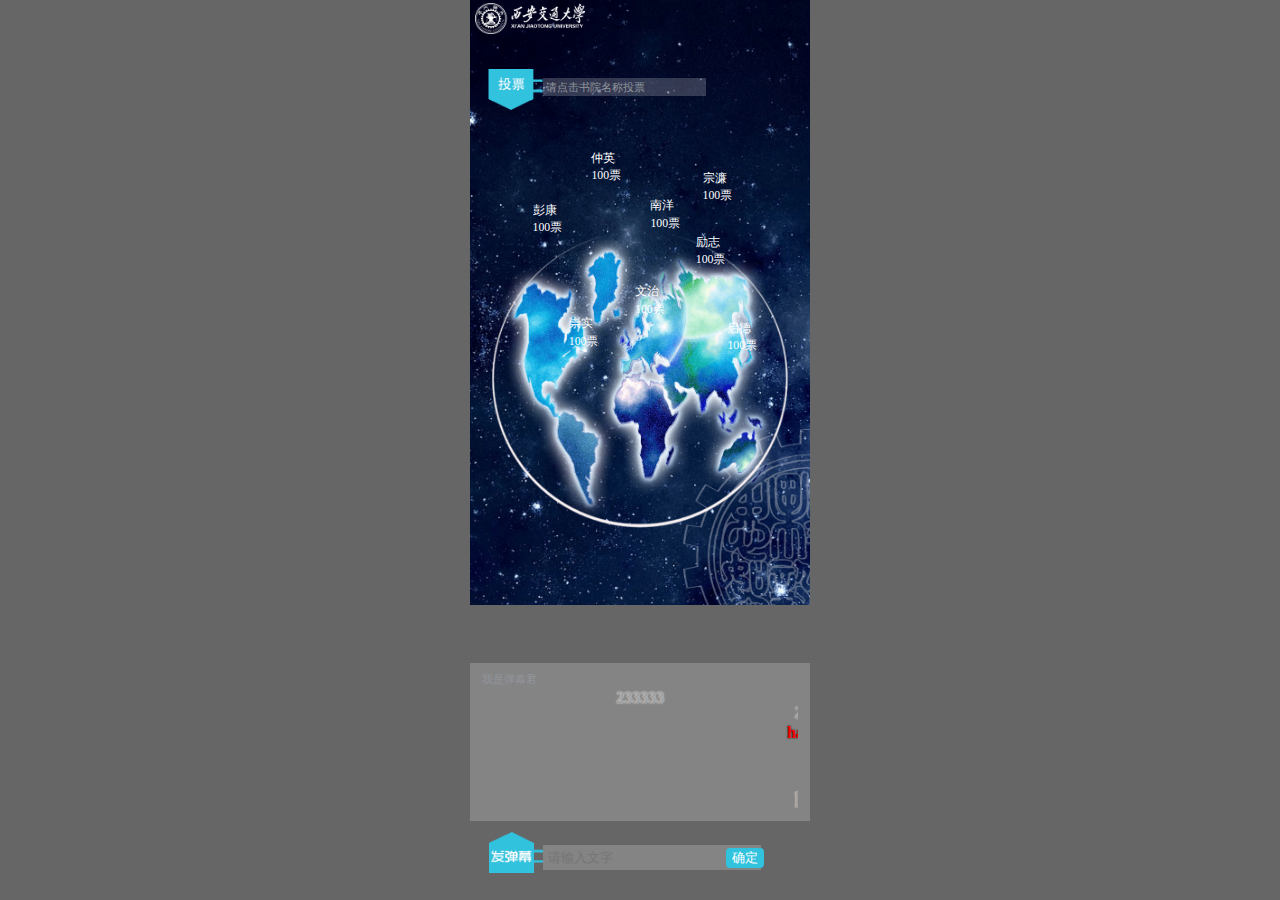
<file: sportsh5/index.html>
<!DOCTYPE html>
<html lang="en">
<head>
	<meta charset="UTF-8">
	<meta name="viewport" content="width=device-width, initial-scale=1.0, maximum-scale=1.0, user-scalable=0">
	<meta content="yes" name="apple-mobile-web-app-capable">
	<meta content="black" name="apple-mobile-web-app-status-bar-style">
	<meta content="telephone=no" name="format-detection">
	<title>运动会投票</title>	
	<link href="./stylesheets/screen.css" media="screen, projection" rel="stylesheet" type="text/css" />
	<script type="text/javascript" src="js/jquery.min.js"></script>
	<script type="text/javascript" src="js/jquery.danmu.min.js"></script>
	<script type="text/javascript" src="js/vote.js"></script>
</head>
<body>
	<img src="images/bg.png" id="bg">
	<header>
		<img src="images/xiaohui.png">
	</header>
	<div id="mainWrapper">		
		<div id="tpWra">
			<img src="images/tpbtn.gif">
			<span>请点击书院名称投票</span>
		</div>
		<div id="map">
			<span id="voteIndicator">+1票</span>
			<a href="#" class="myfont" id="pk">彭康<br><span>100</span>票</a>
			<a href="#" id="zy" class="myfont">仲英<br><span>100</span>票</a>
			<a href="#" id="ny" class="myfont">南洋<br><span>100</span>票</a>
			<a href="#" id="wz" class="myfont">文治<br><span>100</span>票</a>
			<a href="#" id="cs" class="myfont">崇实<br><span>100</span>票</a>
			<a href="#" id="zl" class="myfont">宗濂<br><span>100</span>票</a>
			<a href="#" id="lz" class="myfont">励志<br><span>100</span>票</a>
			<a href="#" id="qd" class="myfont">启德<br><span>100</span>票</a>
			<!-- <img src="images/zhongying.png" id="zy" />
			<img src="images/nanyang.png" id="ny" />
			<img src="images/pengkang.png" id="pk" />
			<img src="images/wenzhi.png" id="wz" />
			<img src="images/chongshi.png" id="cs" />
			<img src="images/zonglian.png" id="zl" />
			<img src="images/lizhi.png" id="lz" />
			<img src="images/qide.png" id="qd" /> -->
		</div>
		<div id="danmu">
			<h1>我是弹幕君</h1>
			<section>
				<div id="danmuWra"></div>
			</section>
		</div>
		<div id="dmSend">
			<img src="images/dmbtn.gif">
			<span>
				<input type="text" id="danmu_text" placeholder="请输入文字">
				<button>确定</button>
			</span>
		</div>
	</div>
</body>
<script type="text/javascript" src="js/autoFit.js"></script>
<script type="text/javascript" src="js/danmu.js"></script>
</html>
</file>
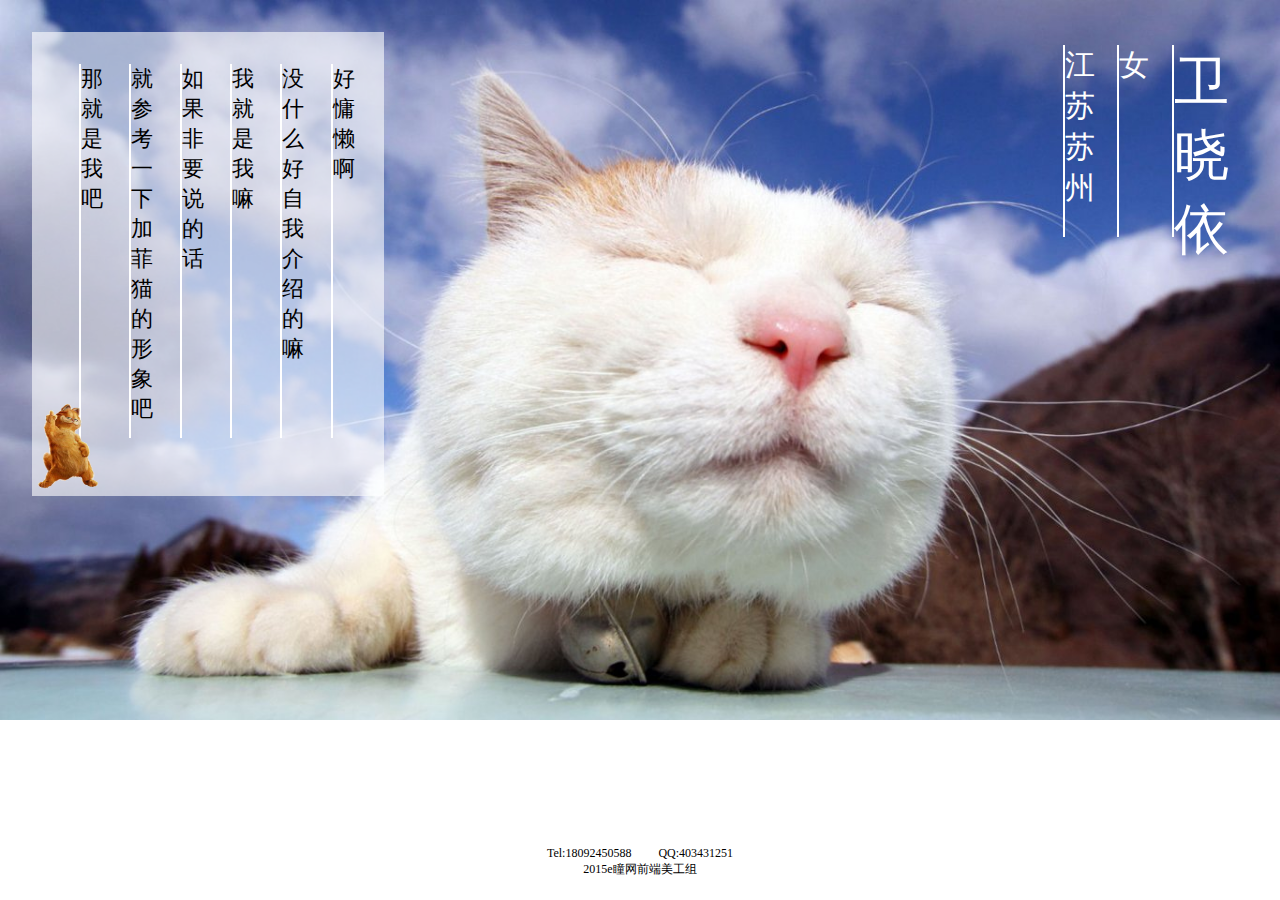
<file: weixiaoyi/index.html>
<!DOCTYPE html>
<html>
	<head>
		<meta charset="UTF-8">
		<title>自我介绍</title>
		<style type="text/css">
			*{
				margin: 0;
				padding: 0;			
			}
			html{
				height: 100%;
			}
			body{
				height: 100%;
				overflow: hidden;
			}
			article{
				font-family: "华文行楷";
				background-image: url(bg.jpg);
				background-repeat: no-repeat;
				background-size: 100%;
				height:94%;
				position: relative;
			}
			#main{
				position: absolute;
				top: 2em;
				left: 2em;
				background-color: rgba(255,255,255,0.6);
				height: 25em;
				width: 20em;
				padding: 2em 1em;
			}
			#main span{
				float:right;
				color: #000;
				height: 17em;
				border-left: 2px solid #fff;
				margin: 0 0.6em;
				font-size: 22px;
			}
			img{
				position: absolute;
				bottom: 0;
				left: 0;
				height: 6em;
			}
			img:hover{
				height: 11em;
				transition:0.5s;
			}
			#bref{
				position: absolute;
				top: 2.8em;
				right: 2.5em;
			}
			#bref span{
				float:right;
				color: #fff;
				height: 12rem;
				border-left: 2px solid #fff;
				margin: 0 0.7rem;
			}
			#bref #name{
				font-size: 55px;
			}
			#bref .other{
				font-size: 30px;
			}
			footer div{
				display: inline-block;
				margin: 0 1em;
			}
			footer{
				height: 6%;
				font-family: "微软雅黑";
				text-align: center;
				font-size: 12px;
			}
		</style>
	</head>
	<body>
		<article>
			<section id="main">
				<span>好<br>慵<br>懒<br>啊</span>
				<span>没<br>什<br>么<br>好<br>自<br>我<br>介<br>绍<br>的<br>嘛</span>
				<span>我<br>就<br>是<br>我<br>嘛</span>	
				<span>如<br>果<br>非<br>要<br>说<br>的<br>话</span>
				<span>就<br>参<br>考<br>一<br>下<br>加<br>菲<br>猫<br>的<br>形<br>象<br>吧</span>
				<span>那<br>就<br>是<br>我<br>吧</span>
				<img src="pic.png">		
			</section>
			<section id="bref">
				<span id="name">卫<br>晓<br>依</span>
				<span class="other">女</span>
				<span class="other">江<br>苏<br>苏<br>州</span>
			</section>
		</article>
		<footer>
			<div>Tel:18092450588</div>
			<div>QQ:403431251</div>
			<p>2015e瞳网前端美工组</p>
		</footer>
	</body>
</html>
</file>
<file: sportsh5/stylesheets/screen.css>
@charset "UTF-8";
/* Welcome to Compass.
 * In this file you should write your main styles. (or centralize your imports)
 * Import this file using the following HTML or equivalent:
 * <link href="/stylesheets/screen.css" media="screen, projection" rel="stylesheet" type="text/css" /> */
html, body, div, span, applet, object, iframe,
h1, h2, h3, h4, h5, h6, p, blockquote, pre,
a, abbr, acronym, address, big, cite, code,
del, dfn, em, img, ins, kbd, q, s, samp,
small, strike, strong, sub, sup, tt, var,
b, u, i, center,
dl, dt, dd, ol, ul, li,
fieldset, form, label, legend,
table, caption, tbody, tfoot, thead, tr, th, td,
article, aside, canvas, details, embed,
figure, figcaption, footer, header, hgroup,
menu, nav, output, ruby, section, summary,
time, mark, audio, video {
  margin: 0;
  padding: 0;
  border: 0;
  font: inherit;
  font-size: 100%;
  vertical-align: baseline;
}

html {
  line-height: 1;
}

ol, ul {
  list-style: none;
}

table {
  border-collapse: collapse;
  border-spacing: 0;
}

caption, th, td {
  text-align: left;
  font-weight: normal;
  vertical-align: middle;
}

q, blockquote {
  quotes: none;
}
q:before, q:after, blockquote:before, blockquote:after {
  content: "";
  content: none;
}

a img {
  border: none;
}

article, aside, details, figcaption, figure, footer, header, hgroup, main, menu, nav, section, summary {
  display: block;
}

#tpWra span, #dmSend span, #danmu {
  background: rgba(255, 255, 255, 0.2);
  color: #92969c;
  font-size: 0.32rem;
}

a, img {
  -webkit-touch-callout: none;
  /* 禁止长按链接与图片弹出菜单 */
}

html, body {
  -webkit-user-select: none;
  /* 禁止选中文本（如无文本选中需求，此为必选项） */
  user-select: none;
  height: 100%;
}

body {
  position: relative;
  overflow-y: hidden;
  display: flex;
  display: -webkit-flex;
  flex-direction: column;
  background-color: #666;
}
@media screen and (min-width: 768px) {
  body {
    max-width: 340px;
    margin-left: auto;
    margin-right: auto;
  }
}

header {
  height: 1.17333rem;
  flex: 1;
}
header img {
  width: 3.22667rem;
  margin-top: 0.08rem;
  margin-left: 0.16rem;
}

#bg {
  position: absolute;
  z-index: -1;
  width: 100%;
}

#mainWrapper {
  flex: 12;
  display: flex;
  display: -webkit-flex;
  flex-direction: column;
}

#voteIndicator {
  color: #fff;
  text-shadow: 0 0 28px #fff;
  position: absolute;
  left: 0.08rem;
  top: 0.69333rem;
  font-size: 0.61333rem;
  opacity: 0;
}

#tpWra, #dmSend {
  margin-left: 0.53333rem;
  margin-right: 0.53333rem;
  padding-right: 2.53333rem;
  flex: 1;
  position: relative;
}
#tpWra img, #dmSend img {
  height: 1.2rem;
  display: inline-block;
}
#tpWra span, #dmSend span {
  display: inline-block;
  padding: 0.10667rem;
  padding-right: 1.8rem;
  position: absolute;
  left: 1.6rem;
  top: 0.26667rem;
}

#map {
  flex: 8;
  position: relative;
  background: url(../images/earth.png);
  width: 8.72rem;
  margin-right: auto;
  margin-left: auto;
  margin-top: -0.90667rem;
  background-size: 8.72rem;
  background-repeat: no-repeat;
  background-position: center center;
}
#map a {
  position: absolute;
  font-size: 0.34667rem;
  display: block;
  color: #fff;
  line-height: 1.48;
  text-decoration: none;
  padding: 0.26667rem;
}

#pk {
  left: 0.93333rem;
  top: 2.53333rem;
}

#zy {
  left: 2.66667rem;
  top: 1rem;
}

#ny {
  left: 4.4rem;
  top: 2.4rem;
}

#lz {
  left: 5.73333rem;
  top: 3.46667rem;
}

#wz {
  left: 3.94667rem;
  top: 4.93333rem;
}

#qd {
  left: 6.66667rem;
  top: 6rem;
}

#zl {
  left: 5.93333rem;
  top: 1.6rem;
}

#cs {
  left: 2rem;
  top: 5.86667rem;
}

#danmu {
  flex: 2;
  display: flex;
  display: -webkit-flex;
  flex-direction: column;
  margin-top: 0.32rem;
  margin-bottom: 0.32rem;
  padding: 0.32rem 0.36rem;
}
#danmu section {
  height: 100%;
  flex: 1;
  position: relative;
}

#dmSend span {
  padding-right: 0;
  top: 0.4rem !important;
}
#dmSend input {
  display: inline-block;
  background-color: transparent;
  border: 0;
  color: #92969c;
}
#dmSend button {
  display: inline-block;
  border: 0;
  border-radius: 4px;
  color: #fff;
  background-color: #31c2de;
  margin: -0.10667rem;
}
</file>
